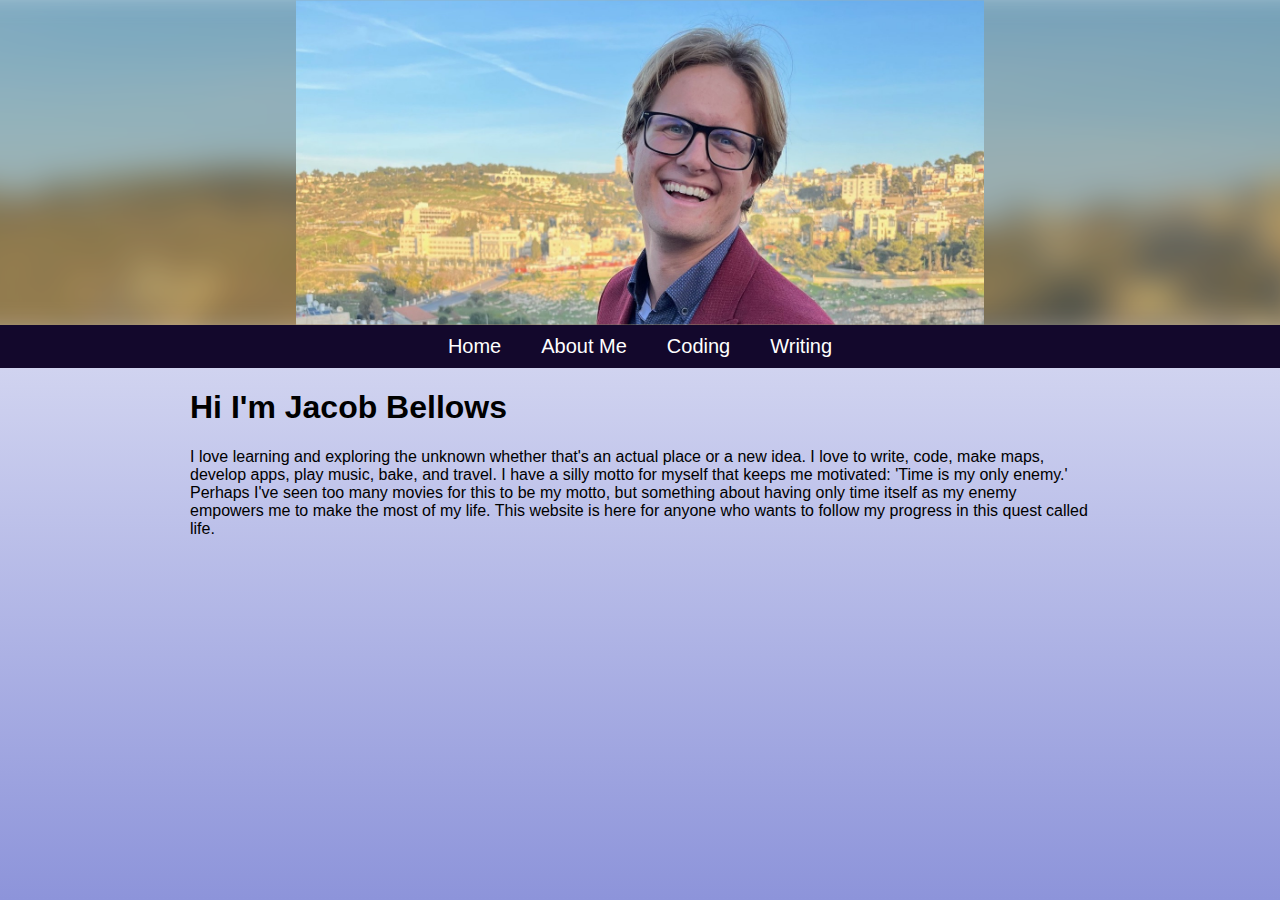
<file: index.html>
<!DOCTYPE html>
<html>
    <head>
        <meta charset="UTF-8">
        <meta http-equiv="X-UA-Compatible" content="IE=edge">
        <meta name="viewport" content="width=device-width, initial-scale=1.0">
        <title>Home</title>
        <link rel="stylesheet" href="style.css?v=20250508155309">
    </head>
    <body>
        <header>
            <div class="header-image-container">
                <img src="backgroundJeru.jpg" class="header-image-blur">
                <img src="meJerusalem.jpg"  alt="Jacob in Jerusalem" class="header-image">
            </div>
            <nav class="top">
                <div class="dropdownBackground"></div>
                <ul class="nav-bar">
                    <li>
                        <a href="index.html">Home</a>
                    </li>
                    <li>
                        <a href="about.html">About Me</a>
                    </li>
                    <li>
                        <a href="coding.html">Coding</a>
                    </li>
                    <li>
                        <a href="writing.html">Writing</a>
                    </li>
                </ul>
            </nav>
        </header>
        <main>
            <section>
                <h1>Hi I'm Jacob Bellows</h1>
                <p>I love learning and exploring the unknown whether that's an actual place or a new idea. I love to write, code, make maps, develop apps, play music, bake, and travel. I have a silly motto for myself that keeps me motivated: 'Time is my only enemy.' Perhaps I've seen too many movies for this to be my motto, but something about having only time itself as my enemy empowers me to make the most of my life. This website is here for anyone who wants to follow my progress in this quest called life.</p>
            </section>
        </main>
    </body>
</html>
</file>
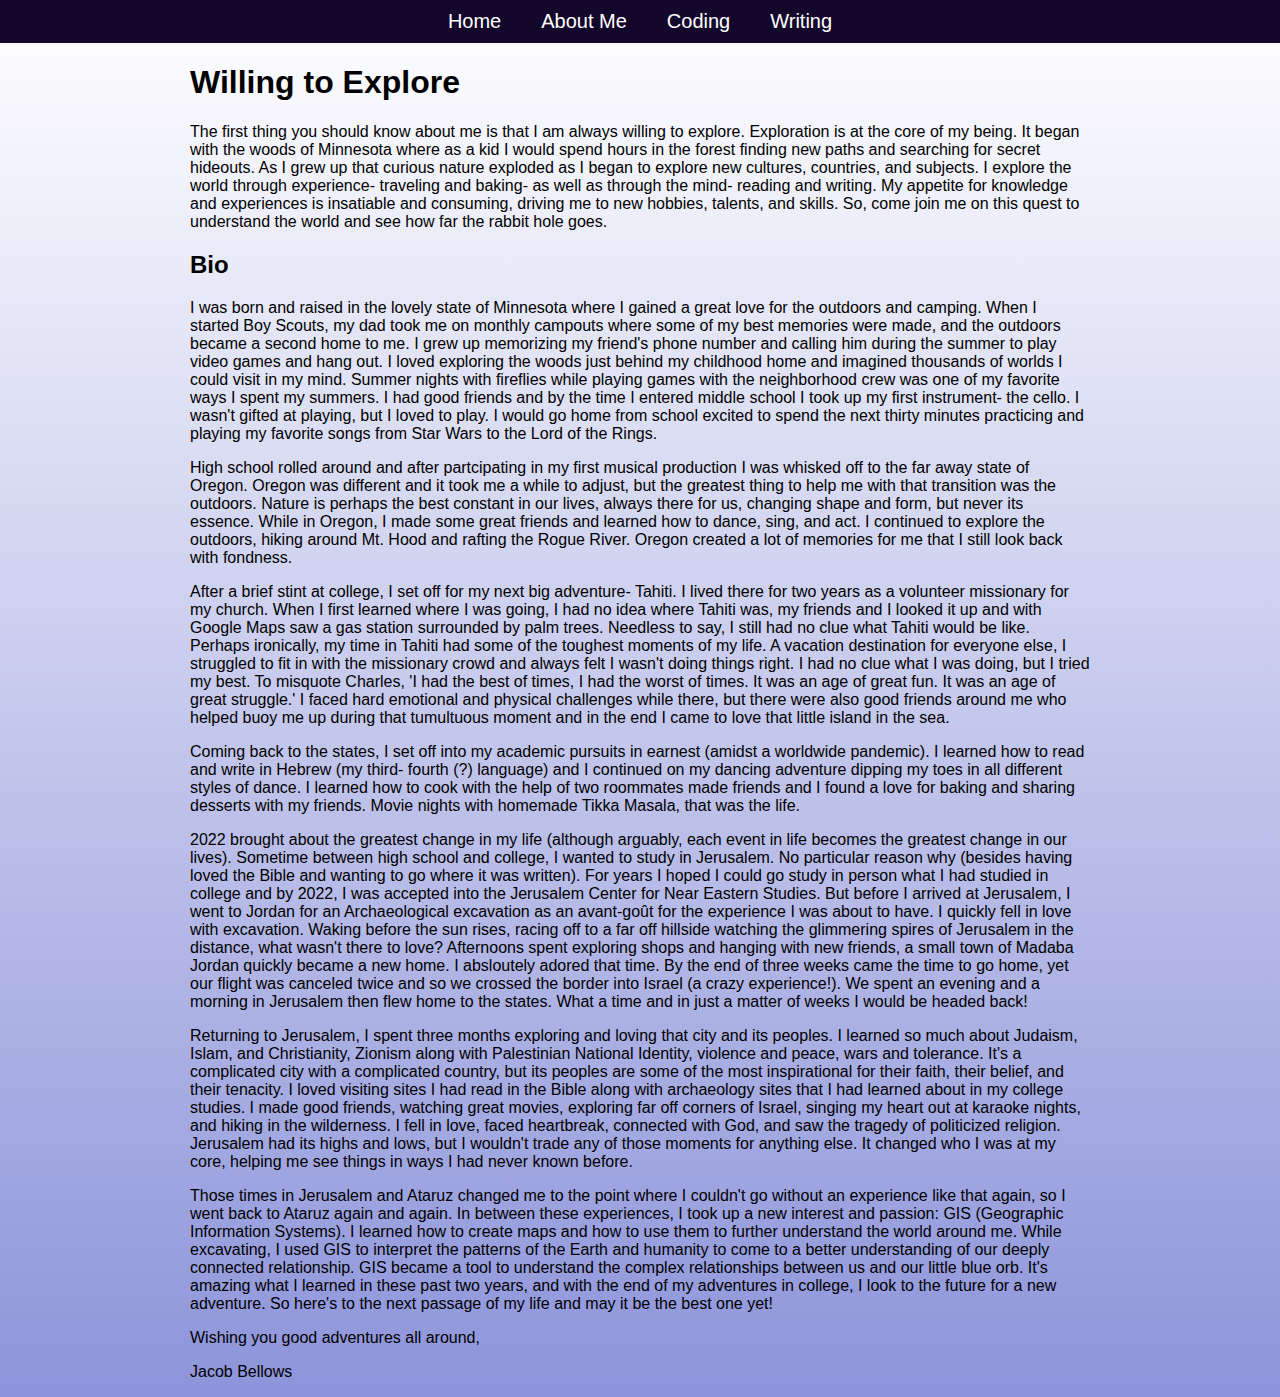
<file: about.html>
<!DOCTYPE html>
<html>
    <head>
        <meta charset="UTF-8">
        <meta http-equiv="X-UA-Compatible" content="IE=edge">
        <meta name="viewport" content="width=device-width, initial-scale=1.0">
        <title>About</title>
        <link rel="stylesheet" href="style.css?v=20250508155309">
    </head>
    <body>
        <nav class="top">
            <div class="dropdownBackground"></div>
            <ul class="nav-bar">
                <li>
                    <a href="index.html">Home</a>
                </li>
                <li>
                    <a href="about.html">About Me</a>
                </li>
                <li>
                    <a href="coding.html">Coding</a>
                </li>
                <li>
                    <a href="writing.html">Writing</a>
                </li>
            </ul>
        </nav>
        <main>
            <section>
                <h1>Willing to Explore</h1>
                <p>The first thing you should know about me is that I am always willing to explore. Exploration is at the core of my being. It began with the woods of Minnesota where as a kid I would spend hours in the forest finding new paths and searching for secret hideouts. As I grew up that curious nature exploded as I began to explore new cultures, countries, and subjects. I explore the world through experience- traveling and baking- as well as through the mind- reading and writing. My appetite for knowledge and experiences is insatiable and consuming, driving me to new hobbies, talents, and skills. So, come join me on this quest to understand the world and see how far the rabbit hole goes.</p>
                <h2>Bio</h2>
                <p>I was born and raised in the lovely state of Minnesota where I gained a great love for the outdoors and camping. When I started Boy Scouts, my dad took me on monthly campouts where some of my best memories were made, and the outdoors became a second home to me. I grew up memorizing my friend's phone number and calling him during the summer to play video games and hang out. I loved exploring the woods just behind my childhood home and imagined thousands of worlds I could visit in my mind. Summer nights with fireflies while playing games with the neighborhood crew was one of my favorite ways I spent my summers. I had good friends and by the time I entered middle school I took up my first instrument- the cello. I wasn't gifted at playing, but I loved to play. I would go home from school excited to spend the next thirty minutes practicing and playing my favorite songs from Star Wars to the Lord of the Rings.</p>
                <p>High school rolled around and after partcipating in my first musical production I was whisked off to the far away state of Oregon. Oregon was different and it took me a while to adjust, but the greatest thing to help me with that transition was the outdoors. Nature is perhaps the best constant in our lives, always there for us, changing shape and form, but never its essence. While in Oregon, I made some great friends and learned how to dance, sing, and act. I continued to explore the outdoors, hiking around Mt. Hood and rafting the Rogue River. Oregon created a lot of memories for me that I still look back with fondness.</p>
                <p>After a brief stint at college, I set off for my next big adventure- Tahiti. I lived there for two years as a volunteer missionary for my church. When I first learned where I was going, I had no idea where Tahiti was, my friends and I looked it up and with Google Maps saw a gas station surrounded by palm trees. Needless to say, I still had no clue what Tahiti would be like. Perhaps ironically, my time in Tahiti had some of the toughest moments of my life. A vacation destination for everyone else, I struggled to fit in with the missionary crowd and always felt I wasn't doing things right. I had no clue what I was doing, but I tried my best. To misquote Charles, 'I had the best of times, I had the worst of times. It was an age of great fun. It was an age of great struggle.' I faced hard emotional and physical challenges while there, but there were also good friends around me who helped buoy me up during that tumultuous moment and in the end I came to love that little island in the sea.</p>
                <p>Coming back to the states, I set off into my academic pursuits in earnest (amidst a worldwide pandemic). I learned how to read and write in Hebrew (my third- fourth (?) language) and I continued on my dancing adventure dipping my toes in all different styles of dance. I learned how to cook with the help of two roommates made friends and I found a love for baking and sharing desserts with my friends. Movie nights with homemade Tikka Masala, that was the life.</p>
                <p>2022 brought about the greatest change in my life (although arguably, each event in life becomes the greatest change in our lives). Sometime between high school and college, I wanted to study in Jerusalem. No particular reason why (besides having loved the Bible and wanting to go where it was written). For years I hoped I could go study in person what I had studied in college and by 2022, I was accepted into the Jerusalem Center for Near Eastern Studies. But before I arrived at Jerusalem, I went to Jordan for an Archaeological excavation as an avant-goût for the experience I was about to have. I quickly fell in love with excavation. Waking before the sun rises, racing off to a far off hillside watching the glimmering spires of Jerusalem in the distance, what wasn't there to love? Afternoons spent exploring shops and hanging with new friends, a small town of Madaba Jordan quickly became a new home. I absloutely adored that time. By the end of three weeks came the time to go home, yet our flight was canceled twice and so we crossed the border into Israel (a crazy experience!). We spent an evening and a morning in Jerusalem then flew home to the states. What a time and in just a matter of weeks I would be headed back!</p>
                <p>Returning to Jerusalem, I spent three months exploring and loving that city and its peoples. I learned so much about Judaism, Islam, and Christianity, Zionism along with Palestinian National Identity, violence and peace, wars and tolerance. It's a complicated city with a complicated country, but its peoples are some of the most inspirational for their faith, their belief, and their tenacity. I loved visiting sites I had read in the Bible along with archaeology sites that I had learned about in my college studies. I made good friends, watching great movies, exploring far off corners of Israel, singing my heart out at karaoke nights, and hiking in the wilderness. I fell in love, faced heartbreak, connected with God, and saw the tragedy of politicized religion. Jerusalem had its highs and lows, but I wouldn't trade any of those moments for anything else. It changed who I was at my core, helping me see things in ways I had never known before.</p>
                <p>Those times in Jerusalem and Ataruz changed me to the point where I couldn't go without an experience like that again, so I went back to Ataruz again and again. In between these experiences, I took up a new interest and passion: GIS (Geographic Information Systems). I learned how to create maps and how to use them to further understand the world around me. While excavating, I used GIS to interpret the patterns of the Earth and humanity to come to a better understanding of our deeply connected relationship. GIS became a tool to understand the complex relationships between us and our little blue orb. It's amazing what I learned in these past two years, and with the end of my adventures in college, I look to the future for a new adventure. So here's to the next passage of my life and may it be the best one yet!</p>
                <p>Wishing you good adventures all around,</p>
                <p>Jacob Bellows</p>
            </section>
        </main>
    </body>
</html>
</file>
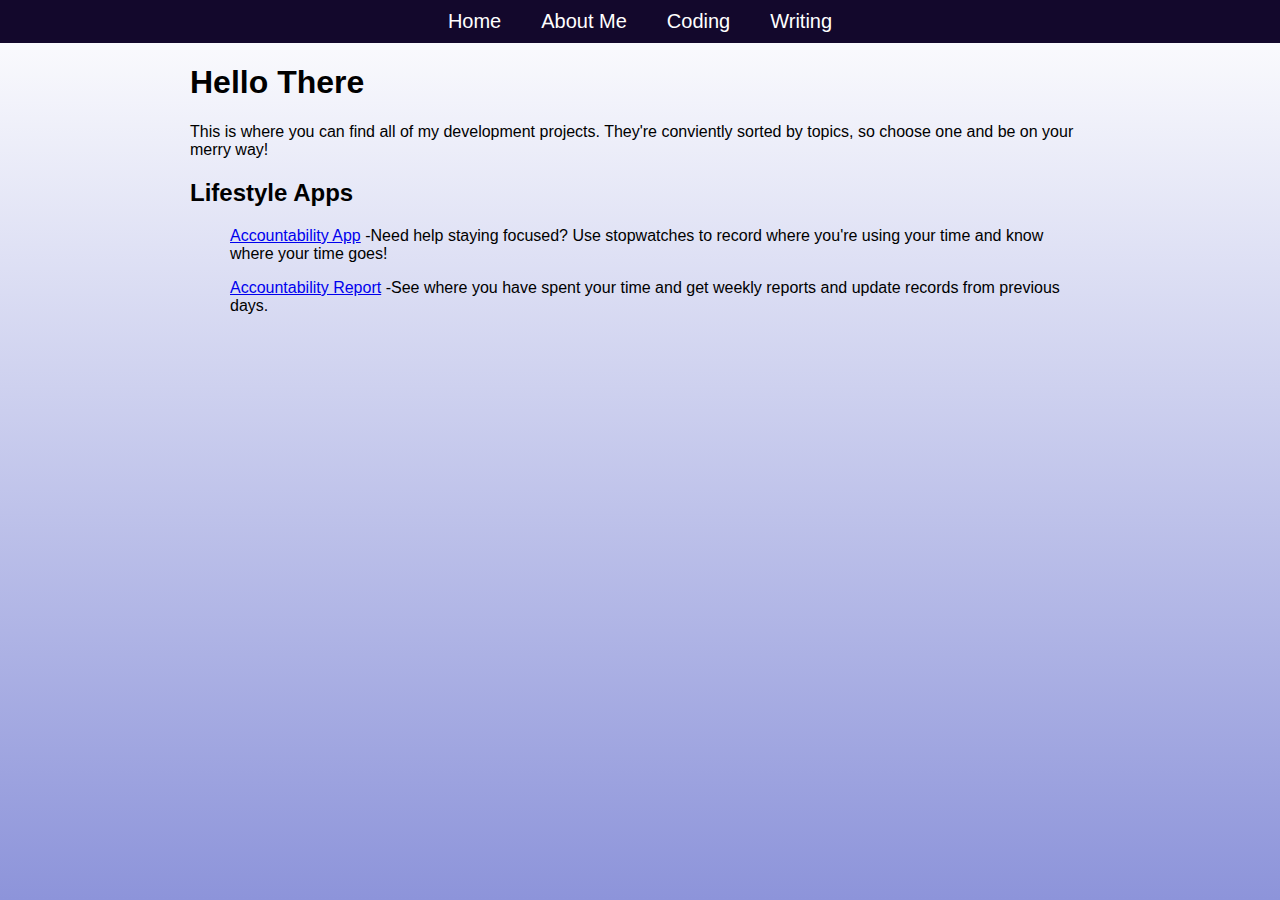
<file: coding.html>
<!DOCTYPE html>
<html>
    <head>
        <meta charset="UTF-8">
        <meta http-equiv="X-UA-Compatible" content="IE=edge">
        <meta name="viewport" content="width=device-width, initial-scale=1.0">
        <title>Projects</title>
        <link rel="stylesheet" href="style.css?v=20250508155309">
    </head>
    <body>
        <nav class="top">
            <div class="dropdownBackground"></div>
            <ul class="nav-bar">
                <li>
                    <a href="index.html">Home</a>
                </li>
                <li>
                    <a href="about.html">About Me</a>
                </li>
                <li>
                    <a href="coding.html">Coding</a>
                </li>
                <li>
                    <a href="writing.html">Writing</a>
                </li>
            </ul>
        </nav>
        <main>
            <section>
                <h1>Hello There</h1>
                <p>This is where you can find all of my development projects. They're conviently sorted by topics, so choose one and be on your merry way!</p>
                <h2>Lifestyle Apps</h2>
                <ul>
                    <li>
                        <p><a href="account_app.html">Accountability App</a> -Need help staying focused? Use stopwatches to record where you're using your time and know where your time goes!</p>
                    </li>
                    <li>
                        <p><a href="account_report.html">Accountability Report</a> -See where you have spent your time and get weekly reports and update records from previous days.</p>
                    </li>
                </ul>
            </section>
        </main>
    </body>
</html>
</file>
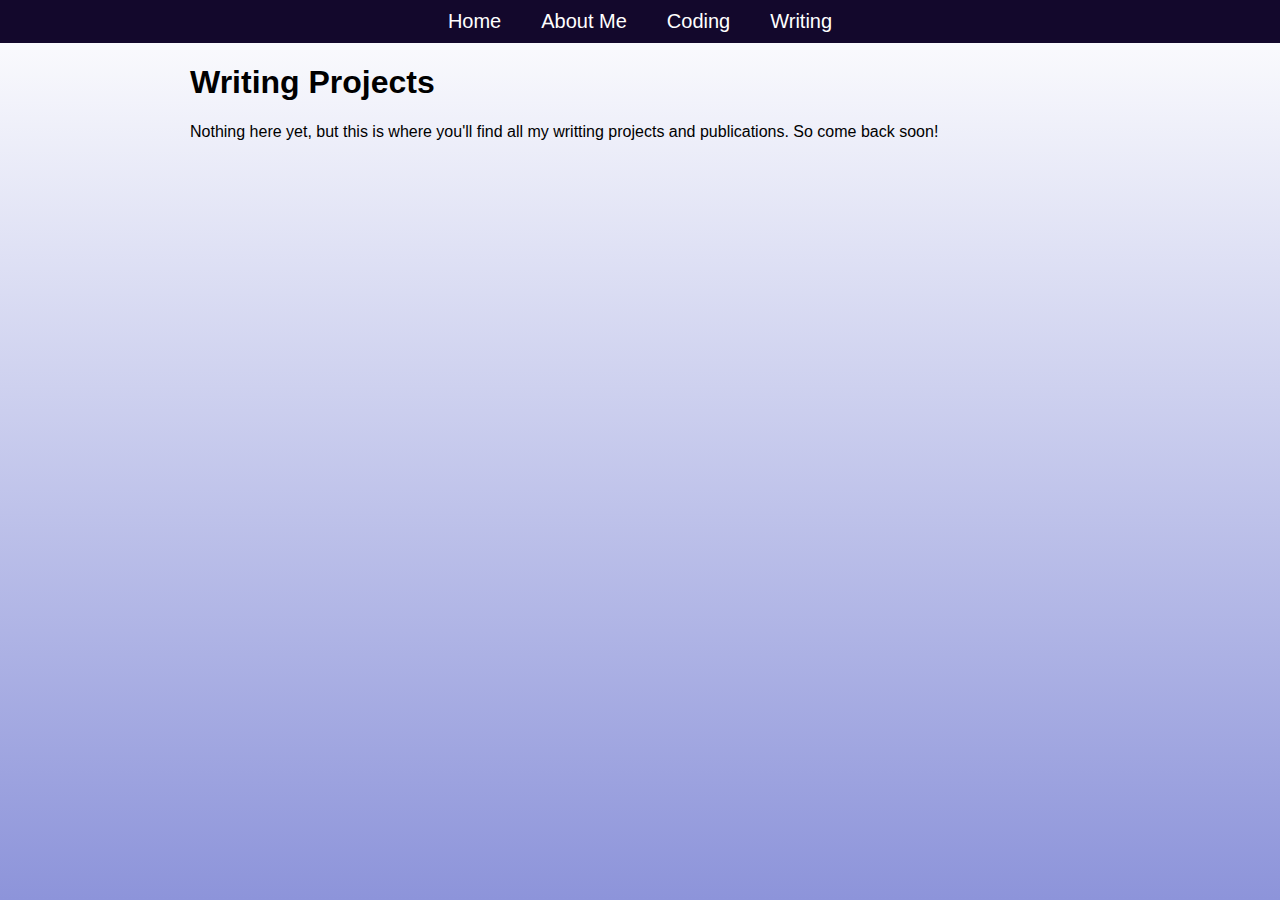
<file: writing.html>
<!DOCTYPE html>
<html>
    <head>
        <meta charset="UTF-8">
        <meta http-equiv="X-UA-Compatible" content="IE=edge">
        <meta name="viewport" content="width=device-width, initial-scale=1.0">
        <title>About</title>
        <link rel="stylesheet" href="style.css?v=20250508155309">
    </head>
    <body>
        <nav class="top">
            <div class="dropdownBackground"></div>
            <ul class="nav-bar">
                <li>
                    <a href="index.html">Home</a>
                </li>
                <li>
                    <a href="about.html">About Me</a>
                </li>
                <li>
                    <a href="coding.html">Coding</a>
                </li>
                <li>
                    <a href="writing.html">Writing</a>
                </li>
            </ul>
        </nav>
        <main>
            <section>
                <h1>Writing Projects</h1>
                <p>Nothing here yet, but this is where you'll find all my writting projects and publications. So come back soon!</p>
            </section>
        </main>
    </body>
</html>
</file>
<file: style.css>
body{
    margin: 0;
    min-height: 100vh;
    background: linear-gradient(0deg, #8D94DA, rgba(0,0,0,0));
    font-family: Georgia, sans-serif;
}

ul {
    list-style: none;
}

.header-image-container {
    position: relative;
    width: 100%;
    height: 325px;
    overflow: hidden;
}

.header-image-blur {
    position: absolute;
    width: 100%;
    height: 100%;
    object-fit: cover;
    filter: blur(15px) brightness(0.8);
    transform: scale(1.1);
}

.header-image {
    position: relative;
    max-height: 100%;
    max-width: 100%;
    object-fit: contain;
    z-index: 1;
    margin: 0 auto;
    display: block;
    top: 50%;
    transform: translateY(-50%);
}

nav {
    position: sticky;
    top: 0;
    margin-top: 0px;
    width: 100%;
    z-index: 10;
}

.nav-bar > li > a {
    color:white;
    text-decoration: none;
    font-size: 20px;
    display: inline-block;
    padding: 10px 20px;
}

nav ul {
    display: flex;
    margin: 0;
    padding: 0;
    justify-content: center;
    background: #13082c;
}

main{
    position: relative;
    width: 100%;
    display: grid;
    place-items: center;
}

section {
    width: 80%;
    max-width: 900px;
}
</file>
